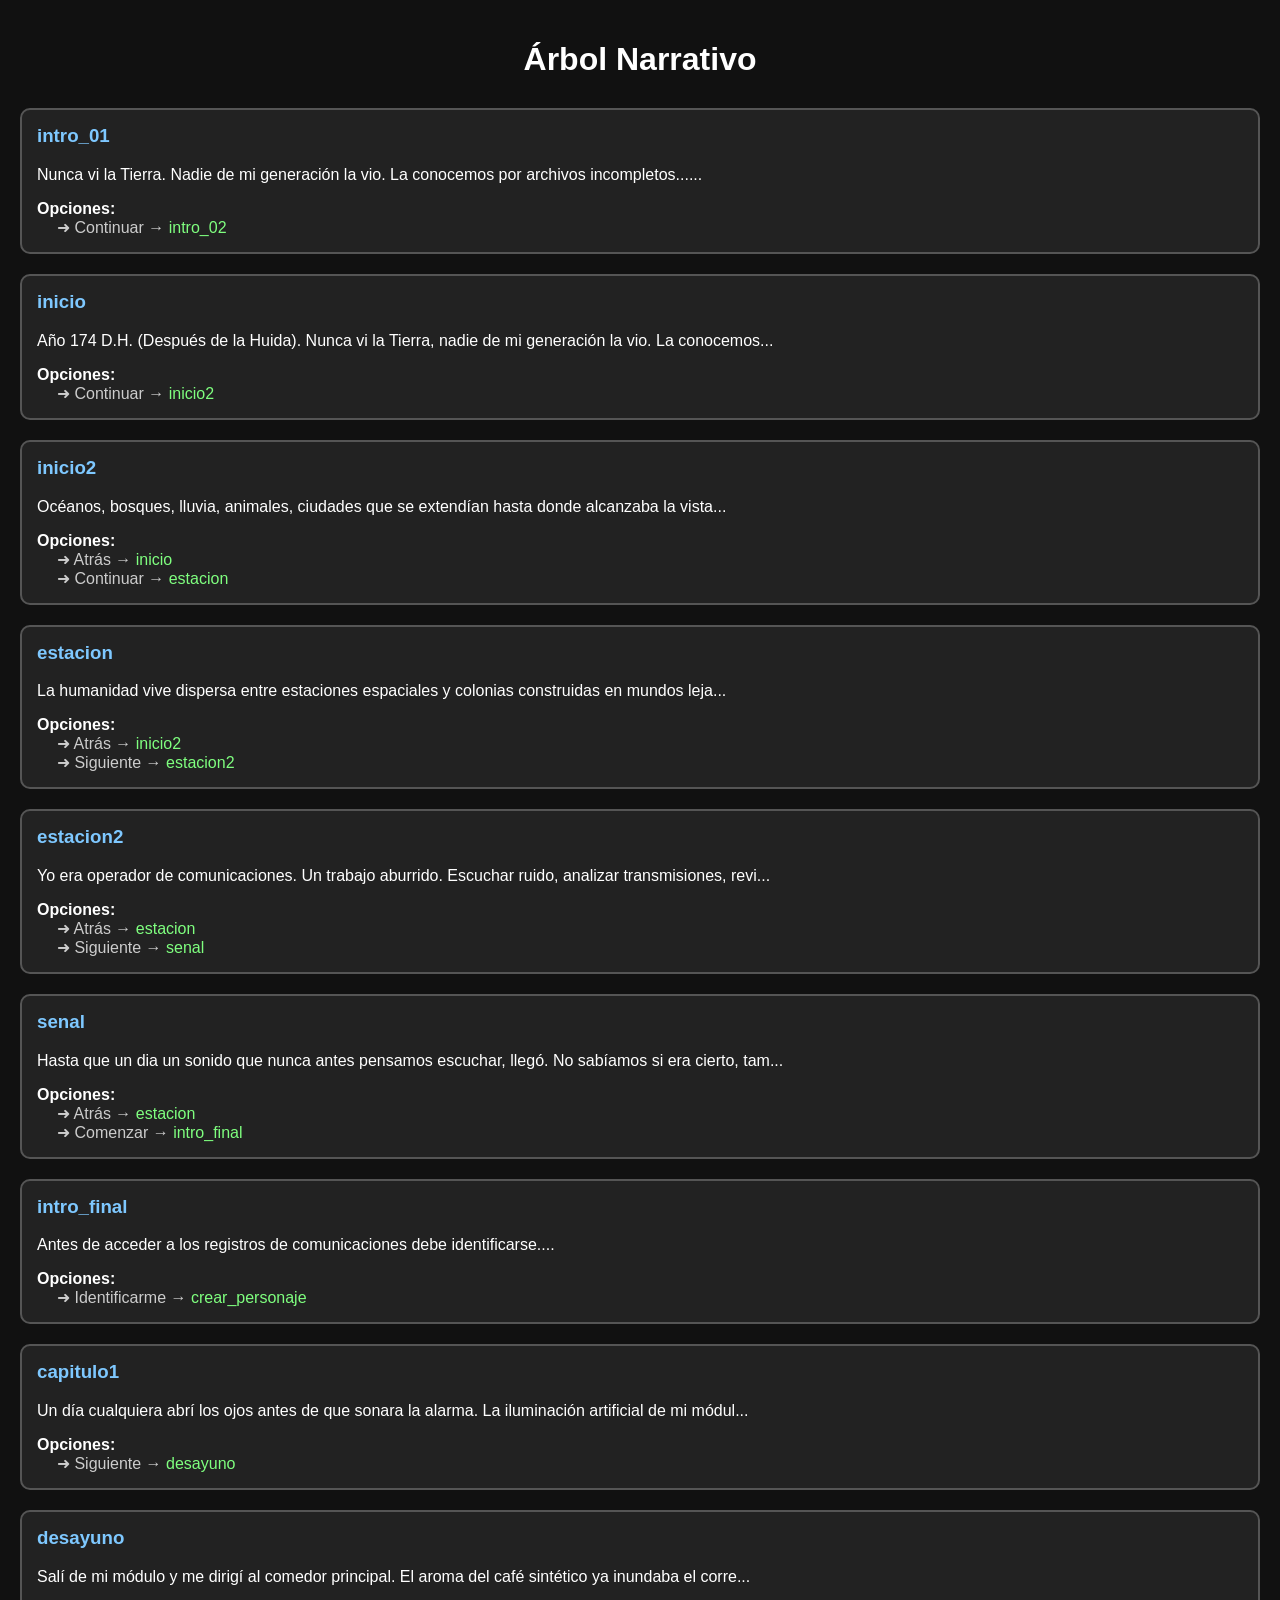
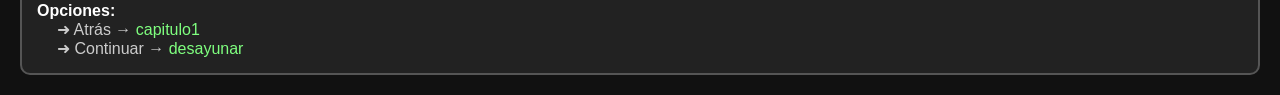
<file: tools/arbol.html>
<!DOCTYPE html>
<html lang="es">
<head>
<meta charset="UTF-8">
<meta name="viewport" content="width=device-width, initial-scale=1.0">
<link rel="icon" type="image/x-icon" href="../imagenes/logo.png">

<title>Árbol Narrativo - Protocolo 105</title>

<style>

body{
    margin:0;
    padding:20px;
    font-family:Arial,sans-serif;
    background:#111;
    color:white;
}

h1{
    text-align:center;
}

#tree{
    display:flex;
    flex-direction:column;
    gap:20px;
    margin-top:30px;
}

.node{
    background:#222;
    border:2px solid #555;
    border-radius:10px;
    padding:15px;
}

.node h3{
    margin-top:0;
    color:#7ec8ff;
}

.option{
    margin-left:20px;
    color:#ccc;
}

.target{
    color:#7fff7f;
}

</style>
</head>

<body>

<h1>Árbol Narrativo</h1>

<div id="tree"></div>

<script src="../data/scenes.js"></script>

<script>

const tree = document.getElementById("tree");

for(const id in scenes){

    const scene = scenes[id];

    const div = document.createElement("div");

    div.className = "node";

    let html = `
        <h3>${id}</h3>
        <p>${scene.texto.substring(0,100)}...</p>
    `;

    if(scene.opciones.length > 0){

        html += "<strong>Opciones:</strong>";

        scene.opciones.forEach(opcion => {

            html += `
                <div class="option">
                    ➜ ${opcion.texto}
                    →
                    <span class="target">
                        ${opcion.siguiente}
                    </span>
                </div>
            `;

        });

    }else{

        html += `
            <div style="color:orange;">
                Sin opciones (posible final)
            </div>
        `;
    }

    div.innerHTML = html;

    tree.appendChild(div);
}

</script>

</body>
</html>
</file>
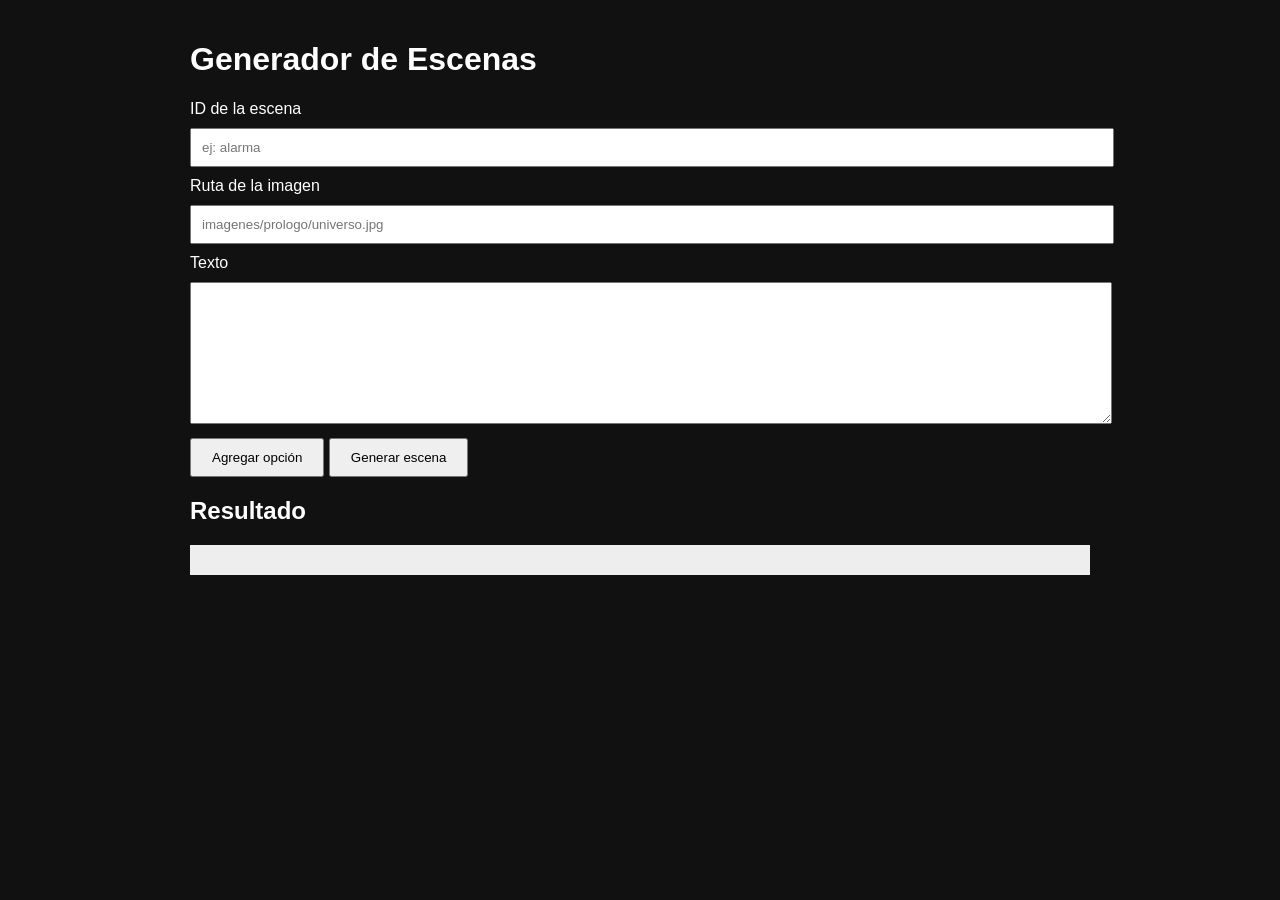
<file: tools/generador.html>
<!DOCTYPE html>
<html lang="es">
<head>
<meta charset="UTF-8">
<link rel="icon" type="image/x-icon" href="../imagenes/logo.png">
<title>Generador de Escenas</title>

<style>
body{
    font-family:Arial,sans-serif;
    max-width:900px;
    margin:auto;
    padding:20px;
    background:#111;
    color:white;
}

input,textarea{
    width:100%;
    margin:10px 0;
    padding:10px;
}

button{
    padding:10px 20px;
    cursor:pointer;
}

.opcion{
    border:1px solid #ccc;
    padding:10px;
    margin:10px 0;
}

#resultado{
    white-space:pre-wrap;
    background:#eee;
    padding:15px;
    margin-top:20px;
}
</style>

</head>
<body>

<h1>Generador de Escenas</h1>

<label>ID de la escena</label>
<input id="sceneId" placeholder="ej: alarma">

<label>Ruta de la imagen</label>
<input id="sceneImage"
placeholder="imagenes/prologo/universo.jpg">

<label>Texto</label>
<textarea id="sceneText" rows="8"></textarea>

<div id="opciones"></div>

<button onclick="agregarOpcion()">
Agregar opción
</button>

<button onclick="generar()">
Generar escena
</button>

<h2>Resultado</h2>

<pre id="resultado"></pre>

<script>

let contador = 0;

function agregarOpcion(){

    contador++;

    const div = document.createElement("div");

    div.className = "opcion";

    div.innerHTML = `
        <label>Texto opción</label>
        <input class="textoOpcion">

        <label>Escena destino</label>
        <input class="destinoOpcion">
    `;

    document
        .getElementById("opciones")
        .appendChild(div);
}

function generar(){

    const id =
        document.getElementById("sceneId").value;

    const imagen =
    document.getElementById("sceneImage").value;
    
    const texto =
        document.getElementById("sceneText").value;

    const textos =
        document.querySelectorAll(".textoOpcion");

    const destinos =
        document.querySelectorAll(".destinoOpcion");

    let opciones = "";

    for(let i=0;i<textos.length;i++){

        opciones += `
            {
                texto: "${textos[i].value}",
                siguiente: "${destinos[i].value}"
            }`;

        if(i < textos.length-1){
            opciones += ",";
        }
    }

    const resultado = `

${id}: {

    imagen: "${imagen}",

    texto: \`${texto}\`,

    opciones: [
${opciones}
    ]

},
`;

    document
        .getElementById("resultado")
        .textContent = resultado;
}
</script>

</body>
</html>
</file>
